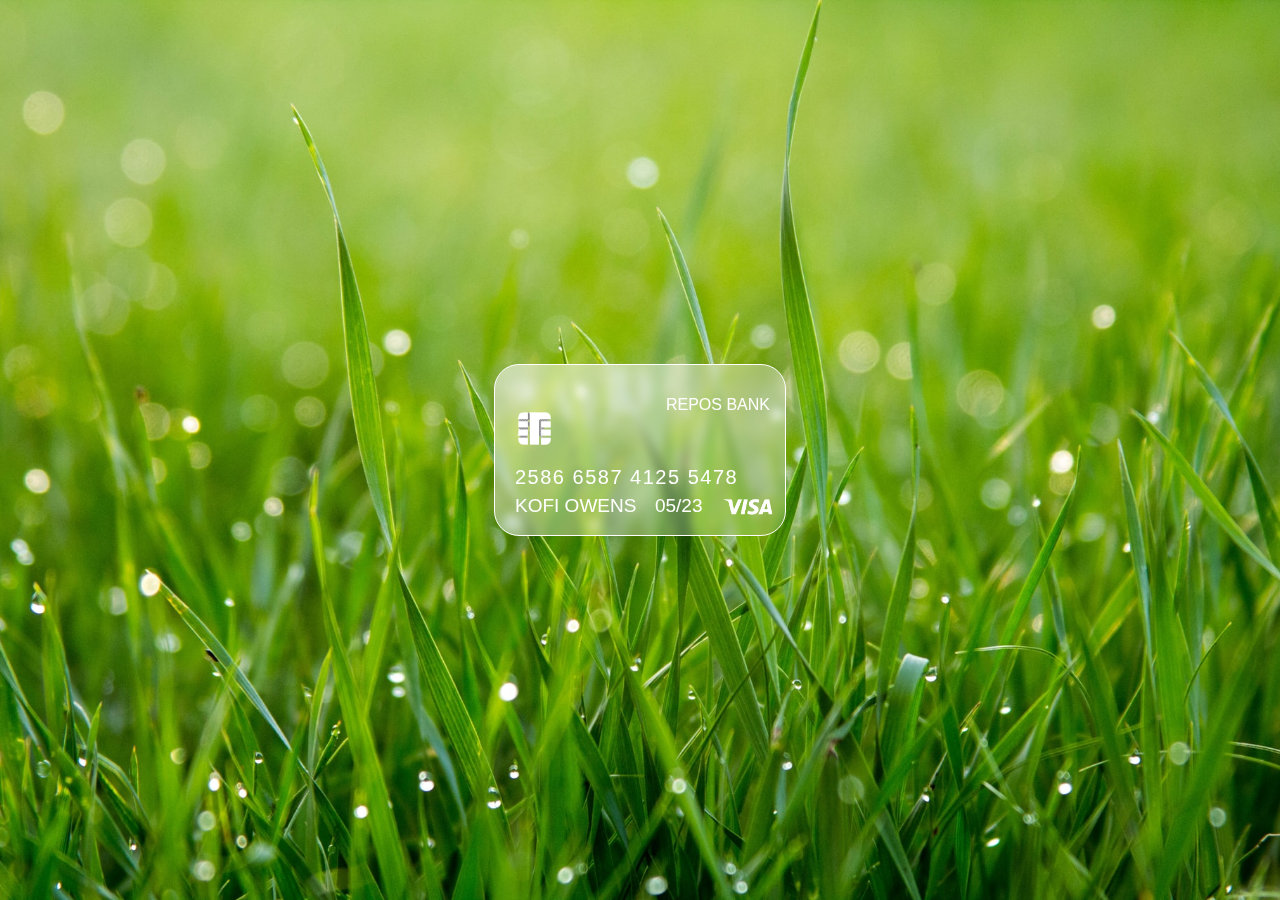
<file: 1.-Glass-Debit-Card/index.html>
<!DOCTYPE html>
<html lang="en">

<head>
    <meta charset="UTF-8">
    <meta http-equiv="X-UA-Compatible" content="IE=edge">
    <meta name="viewport" content="width=device-width, initial-scale=1.0">
    <title>Glassmorphism Card</title>
    <link rel="stylesheet" href="style.css">
</head>

<body>
    <section class="container">
        <div class="card">
            <p class="bank-name">REPOS BANK</p>
            <img src="chip.png" alt="sim" class="sim">
            <p class="number">2586 6587 4125 5478</p>
            <div class="owner-details">
                <p>KOFI OWENS</p>
                <p>05/23</p>
                <img src="visa.png" alt="visa" class="visa-logo">
            </div>
        </div>
    </section>
</body>

</html>
</file>
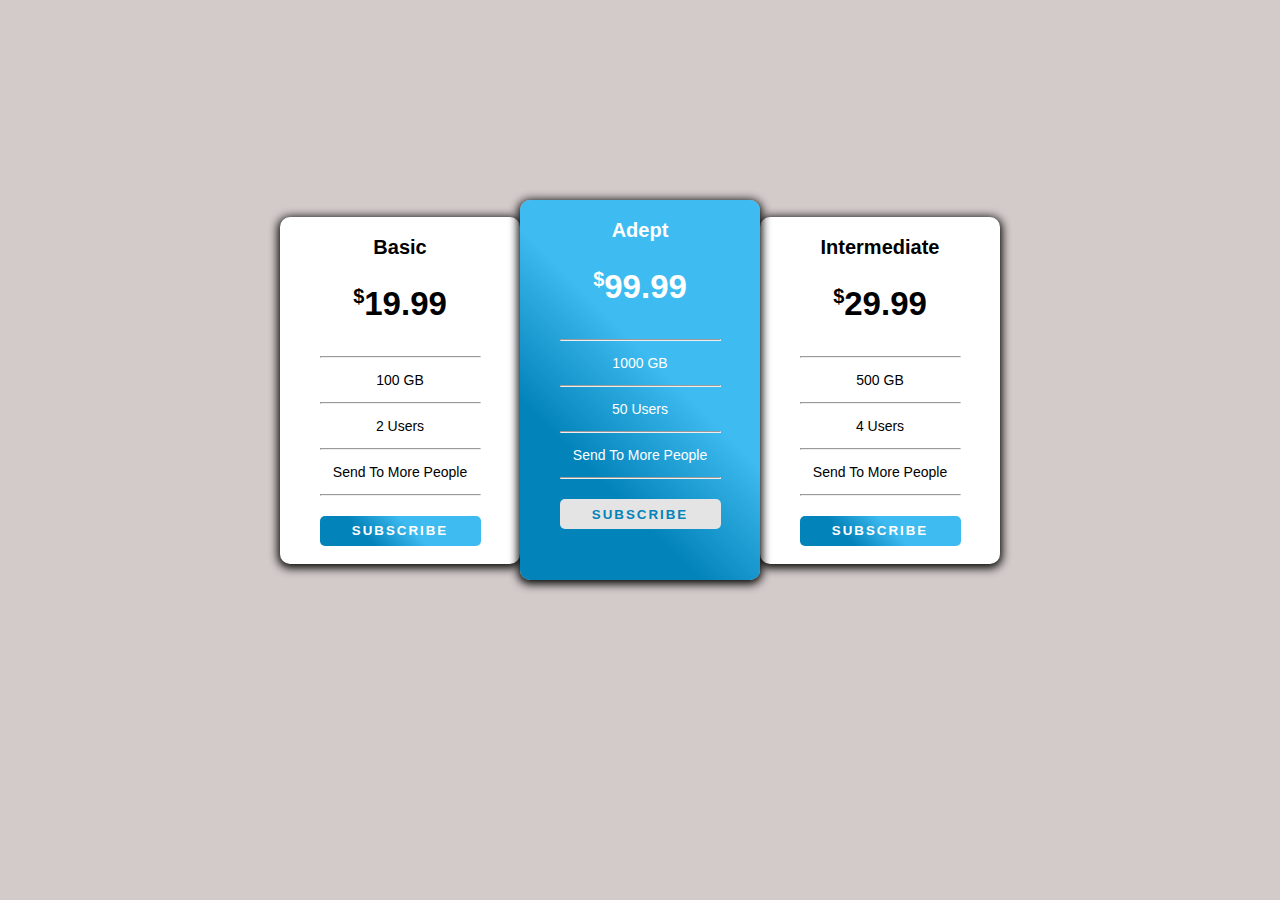
<file: 2. Price Card/index.html>
<!DOCTYPE html>
<html lang="en">
<head>
    <meta charset="UTF-8">
    <meta http-equiv="X-UA-Compatible" content="IE=edge">
    <meta name="viewport" content="width=device-width, initial-scale=1.0">
    <title>Price Card</title>
    <link rel="stylesheet" href="style.css">
</head>
<body>
    <section class="container">
        <div class="card">
            <div class="details">
                <p class="package">Basic</p>
                <p class="price"><sup class="dollar">$</sup>19.99</p>
                <hr>
                <p>100 GB</p>
                <hr>
                <p>2 Users</p>
                <hr>
                <p>Send To More People</p>
                <hr>
                <button class="card-btn btn-one">Subscribe</button>
            </div>
        </div>
        <div class="card middle">
            <div class="details">
                <p class="package">Adept</p>
                <p class="price"><sup class="dollar">$</sup>99.99</p>
                <hr>
                <p>1000 GB</p>
                <hr>
                <p>50 Users</p>
                <hr>
                <p>Send To More People</p>
                <hr>
                <button class="card-btn btn-two">Subscribe</button>
            </div>
        </div>
        <div class="card">
            <div class="details">
                <p class="package">Intermediate</p>
                <p class="price"><sup class="dollar">$</sup>29.99</p>
                <hr>
                <p>500 GB</p>
                <hr>
                <p>4 Users</p>
                <hr>
                <p>Send To More People</p>
                <hr>
                <button class="card-btn btn-one">Subscribe</button>
            </div>
        </div>
    </section>
</body>
</html>
</file>
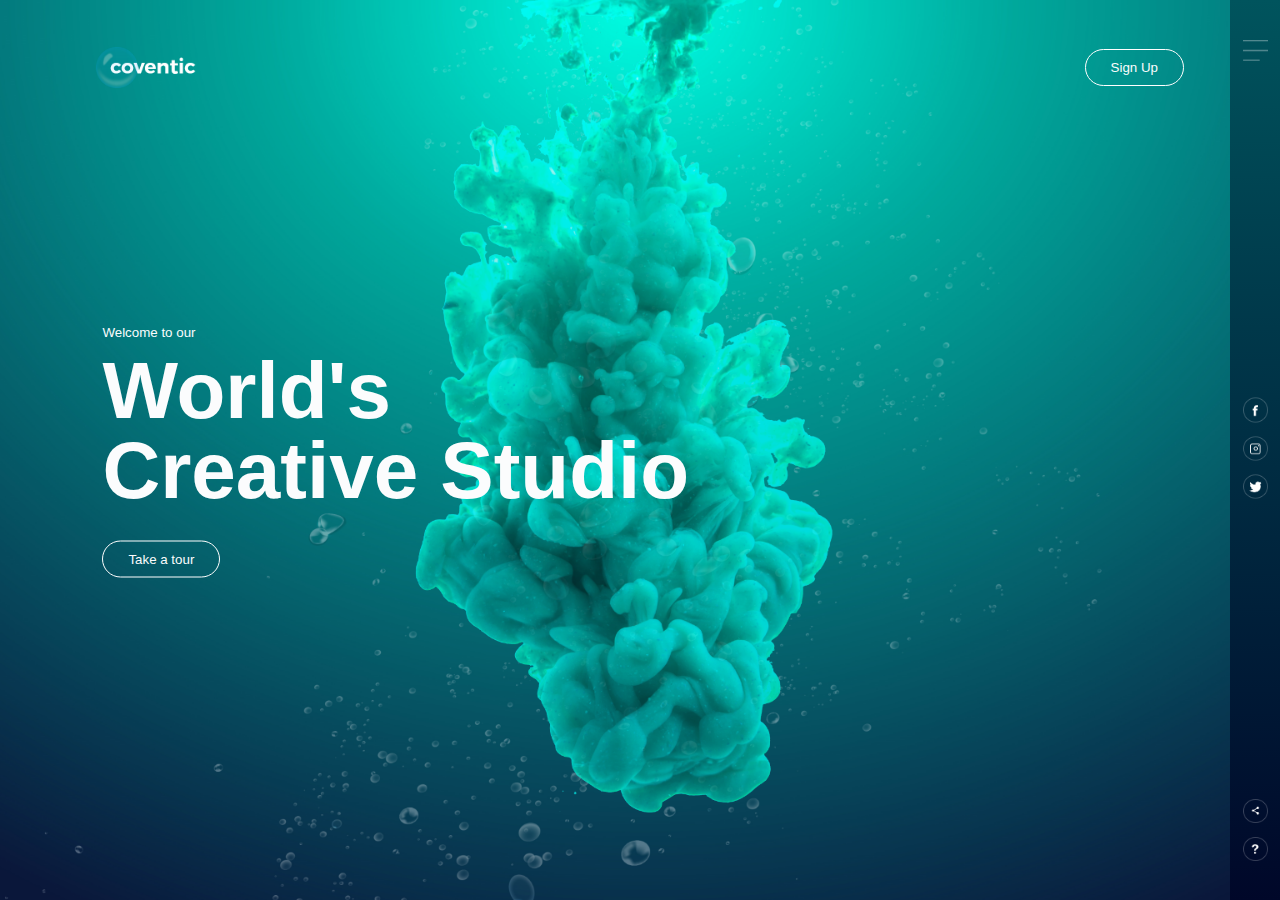
<file: 3. Simple Landing Page/index.html>
<!-- https://youtu.be/CZTCciHE72I -->
<!DOCTYPE html>
<html lang="en">

<head>
    <meta charset="UTF-8">
    <meta http-equiv="X-UA-Compatible" content="IE=edge">
    <meta name="viewport" content="width=device-width, initial-scale=1.0">
    <title>Task</title>
    <link rel="stylesheet" href="index.css" />
</head>

<body>
    <!-- <a Content-Discri>Google </a> -->
    <div class="hero">
        <div class="navbar">
            <img src="images/logo.png" class="logo" />
            <button type="button">Sign Up</button>
        </div>
        <div class="content">
            <small>Welcome to our</small>
            <h1>World's<br/>Creative Studio</h1>
            <button type="button">Take a tour</button>
        </div>
        <div class="side-bar">
            <img src="images/menu.png" class="menu">
            <div class="social-links">
                <img src="images/fb.png">
                <img src="images/ig.png">
                <img src="images/tw.png">
            </div>
            <div class="useful-links">
                <img src="images/share.png">
                <img src="images/info.png">
            </div>
        </div>
    </div>
</body>

</html>
</file>
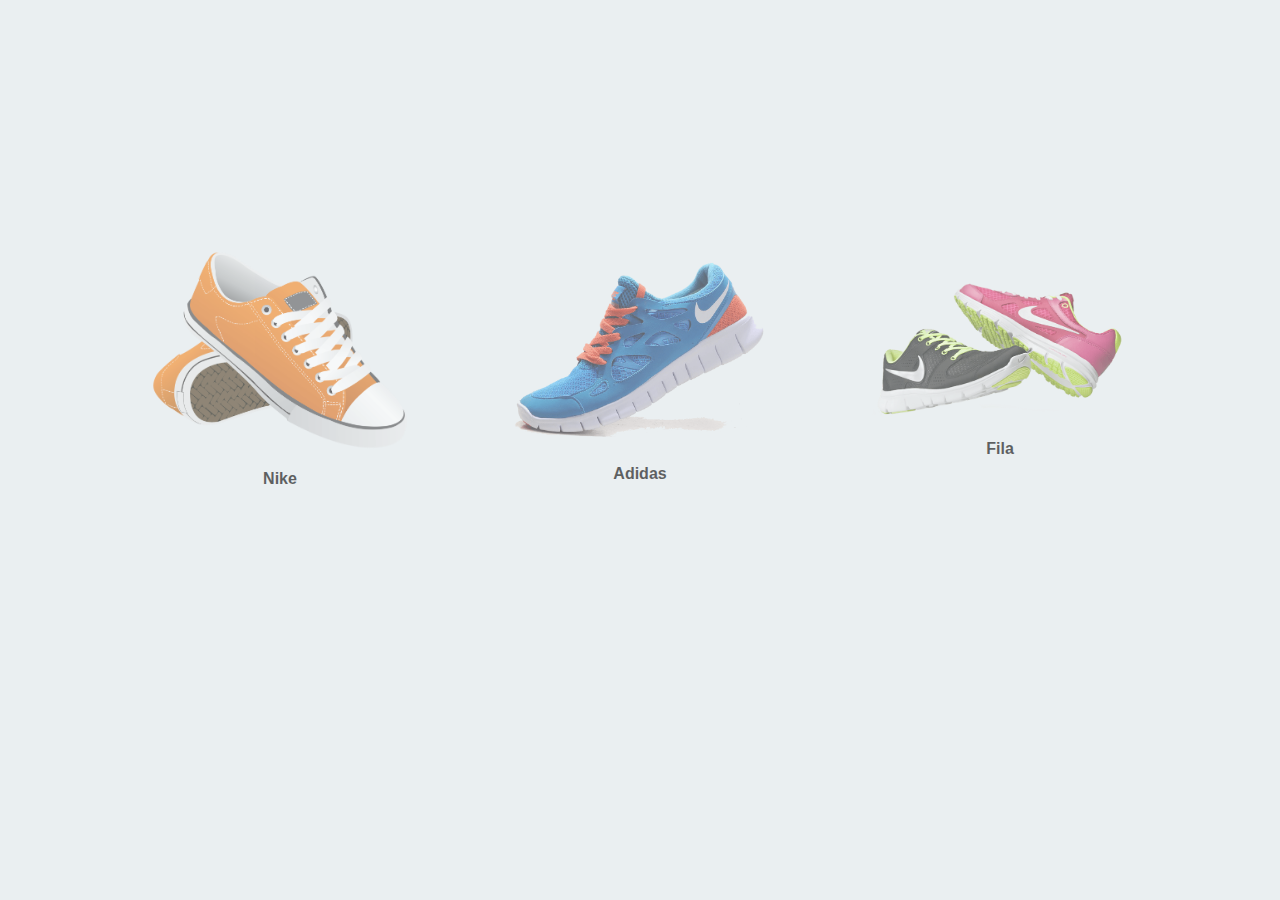
<file: 5. Product Item/index.html>
<!DOCTYPE html>
<html lang="en">

<head>
    <meta charset="UTF-8">
    <meta http-equiv="X-UA-Compatible" content="IE=edge">
    <meta name="viewport" content="width=device-width, initial-scale=1.0">
    <title>Shopping Item</title>
    <link rel="stylesheet" href="style.css">
    <link rel="stylesheet" href="https://cdnjs.cloudflare.com/ajax/libs/font-awesome/6.1.2/css/all.min.css" integrity="sha512-1sCRPdkRXhBV2PBLUdRb4tMg1w2YPf37qatUFeS7zlBy7jJI8Lf4VHwWfZZfpXtYSLy85pkm9GaYVYMfw5BC1A==" crossorigin="anonymous" referrerpolicy="no-referrer" />

</head>

<body>
    <section class="container">
        <div class="product-container">
            <div class="primary-view">
                <img src="1.png" alt="Nike Sheo" class="product-img">
                <p class="product-name">Nike</p>
            </div>
            <div class="product-info">
                <div class="secondary-view">
                    <p>Lorem, ipsum dolor sit amet consectetur adipisicing elit. Cumque accusamus ad repellat harum
                        natus.</p>
                    <button>Add Cart<i class="fa-solid fa-cart-shopping"></i></button>
                </div>
            </div>
        </div>
        <div class="product-container">
            <div class="primary-view">
                <img src="2.png" alt="Adidas Sheo" class="product-img">
                <p class="product-name">Adidas</p>
            </div>
            <div class="product-info">
                <div class="secondary-view">
                    <p>Lorem, ipsum dolor sit amet consectetur adipisicing elit. Cumque accusamus ad repellat harum
                        natus.</p>
                    <button>Add Cart<i class="fa-solid fa-cart-shopping"></i></button>
                </div>
            </div>
        </div>
        <div class="product-container">
            <div class="primary-view">
                <img src="3.png" alt="Fila Sheo" class="product-img">
                <p class="product-name">Fila</p>
            </div>
            <div class="product-info">
                <div class="secondary-view">
                    <p>Lorem, ipsum dolor sit amet consectetur adipisicing elit. Cumque accusamus ad repellat harum
                        natus.</p>
                    <button>Add Cart<i class="fa-solid fa-cart-shopping"></i></button>
                </div>
            </div>
        </div>
    </section>
</body>

</html>
</file>
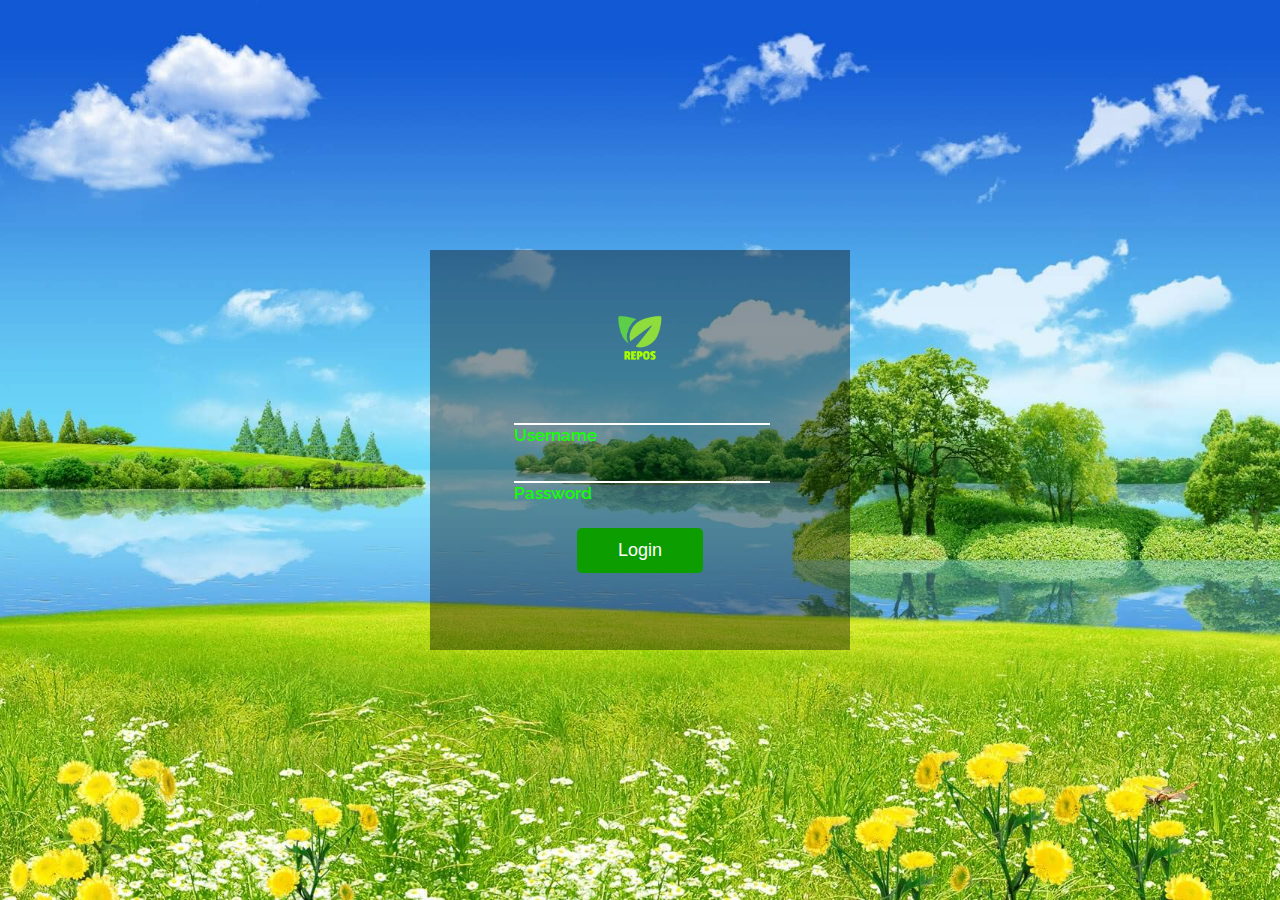
<file: 6. Simple Login/index.html>
<!DOCTYPE html>
<html lang="en">
<head>
    <meta charset="UTF-8">
    <meta http-equiv="X-UA-Compatible" content="IE=edge">
    <meta name="viewport" content="width=device-width, initial-scale=1.0">
    <title>Simple Login</title>
    <link rel="stylesheet" href="style.css">
</head>
<body>
    <section class="container">
        <form action="">
            <div class="form-container">
                <img src="logo.png" alt="website logo">
            <div>
                <input type="text" id="user" name="user">
                <label for="user">Username</label>
            </div>
            <div>
                <input type="password" id="pass" name="pass">
                <label for="password">Password</label>
            </div>
            <button>Login</button>
            </div>
        </form>
    </section>
</body>
</html>
</file>
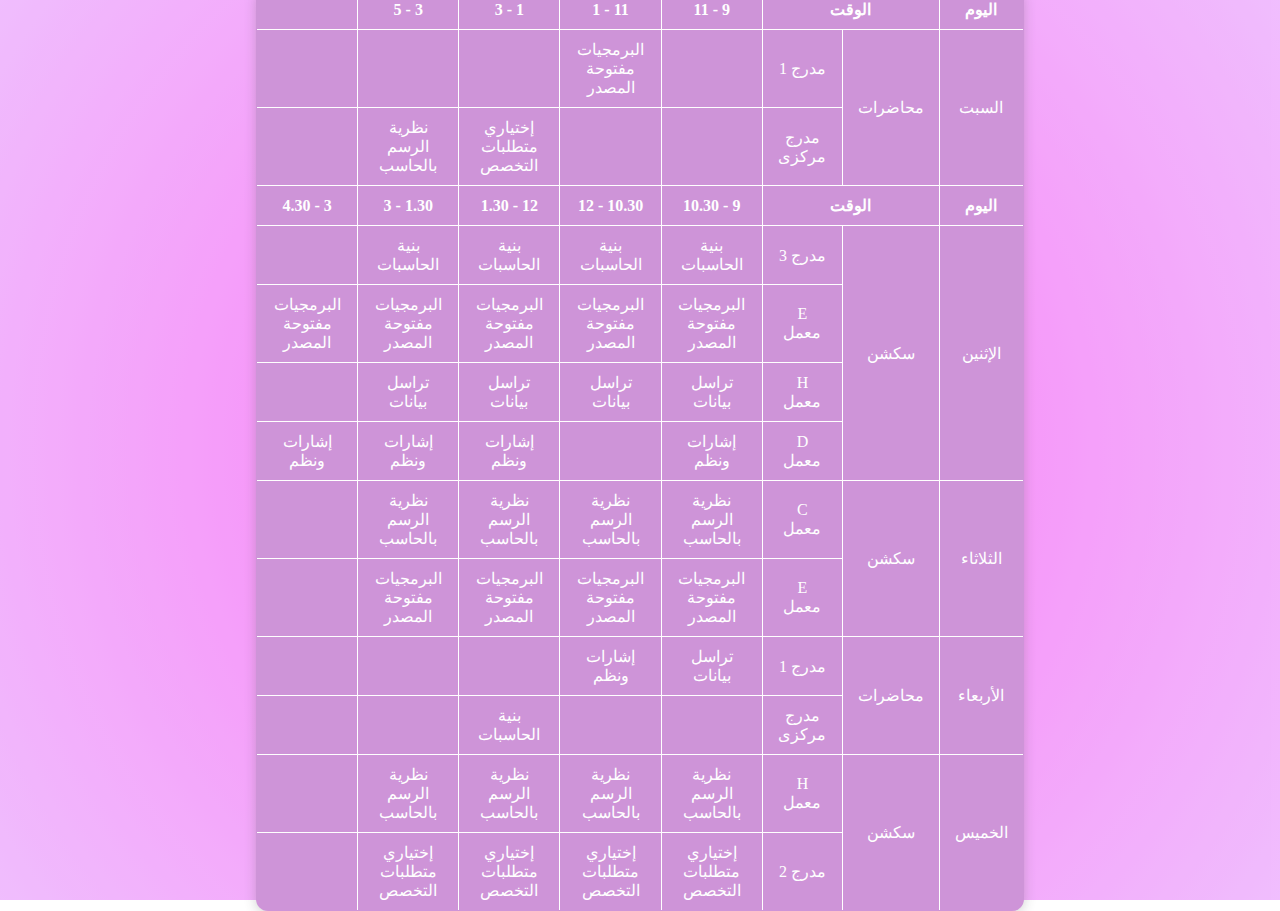
<file: 7. Gadwal/IT even/index.html>
<!DOCTYPE html>
<Dtml lang="en">

    <head>
        <meta charset="UTF-8">
        <meta http-equiv="X-UA-Compatible" content="IE=edge">
        <meta name="viewport" content="width=device-width, initial-scale=1.0">
        <title> جدول فرقة تالتة IT زوجى </title>
        <link rel="stylesheet" href="style.css">
    </head>

    <body>
        <div class="filter">
            <table>
                <tr>
                    <th></th>
                    <th>5 - 3</th>
                    <th>3 - 1</th>
                    <th>1 - 11</th>
                    <th>11 - 9</th>
                    <th colspan="2">الوقت</th>
                    <th>اليوم</th>
                </tr>
                <tr>
                    <th></th>
                    <th></th>
                    <th></th>
                    <td>البرمجيات مفتوحة المصدر</td>
                    <td></td>
                    <td>مدرج 1</td>
                    <td rowspan="2">محاضرات</td>
                    <td rowspan="2">السبت</td>
                </tr>
                <tr>
                    <td></td>
                    <td>نظرية الرسم بالحاسب</td>
                    <td>إختياري متطلبات التخصص</td>
                    <td></td>
                    <td></td>
                    <td>مدرج مركزى</td>
                </tr>
                <tr>
                    <th>4.30 - 3</th>
                    <th>3 - 1.30</th>
                    <th>1.30 - 12</th>
                    <th>12 - 10.30</th>
                    <th>10.30 - 9</th>
                    <th colspan="2">الوقت</th>
                    <th>اليوم</th>
                </tr>
                <tr>
                    <td></td>
                    <td>بنية الحاسبات</td>
                    <td>بنية الحاسبات</td>
                    <td>بنية الحاسبات</td>
                    <td>بنية الحاسبات</td>
                    <td>مدرج 3</td>
                    <td rowspan="4">سكشن</td>
                    <td rowspan="4">الإثنين</td>
                </tr>
                <tr>
                    <td>البرمجيات مفتوحة المصدر</td>
                    <td>البرمجيات مفتوحة المصدر</td>
                    <td>البرمجيات مفتوحة المصدر</td>
                    <td>البرمجيات مفتوحة المصدر</td>
                    <td>البرمجيات مفتوحة المصدر</td>
                    <td> E معمل</td>
                </tr>
                <tr>
                    <td></td>
                    <td>تراسل بيانات</td>
                    <td>تراسل بيانات</td>
                    <td>تراسل بيانات</td>
                    <td>تراسل بيانات</td>
                    <td> H معمل</td>
                </tr>
                <tr>
                    <td>إشارات ونظم</td>
                    <td>إشارات ونظم</td>
                    <td>إشارات ونظم</td>
                    <td></td>
                    <td>إشارات ونظم</td>
                    <td> D معمل</td>
                </tr>
                <tr>
                    <td></td>
                    <td>نظرية الرسم بالحاسب</td>
                    <td>نظرية الرسم بالحاسب</td>
                    <td>نظرية الرسم بالحاسب</td>
                    <td>نظرية الرسم بالحاسب</td>
                    <td> C معمل</td>
                    <td rowspan="2">سكشن</td>
                    <td rowspan="2">الثلاثاء</td>
                </tr>
                <tr>
                    <td></td>
                    <td>البرمجيات مفتوحة المصدر</td>
                    <td>البرمجيات مفتوحة المصدر</td>
                    <td>البرمجيات مفتوحة المصدر</td>
                    <td>البرمجيات مفتوحة المصدر</td>
                    <td> E معمل</td>
                </tr>
                <tr>
                    <td></td>
                    <td></td>
                    <td></td>
                    <td>إشارات ونظم</td>
                    <td>تراسل بيانات</td>
                    <td>مدرج 1</td>
                    <td rowspan="2">محاضرات</td>
                    <td rowspan="2">الأربعاء</td>
                </tr>
                <tr>
                    <td></td>
                    <td></td>
                    <td>بنية الحاسبات</td> 
                    <td></td>
                    <td></td>
                    <td>مدرج مركزى</td>
                </tr>
                <tr>
                    <td></td>
                    <td>نظرية الرسم بالحاسب</td>
                    <td>نظرية الرسم بالحاسب</td>
                    <td>نظرية الرسم بالحاسب</td>
                    <td>نظرية الرسم بالحاسب</td>
                    <td> H معمل</td>
                    <td rowspan="2">سكشن</td>
                    <td rowspan="2">الخميس</td>
                </tr>
                <tr>
                    <td></td>
                    <td>إختياري متطلبات التخصص</td>
                    <td>إختياري متطلبات التخصص</td>
                    <td>إختياري متطلبات التخصص</td>
                    <td>إختياري متطلبات التخصص</td>
                    <td>مدرج 2</td>
                </tr>
            </table>
        </div>
    </body>
</Dtml>
</file>
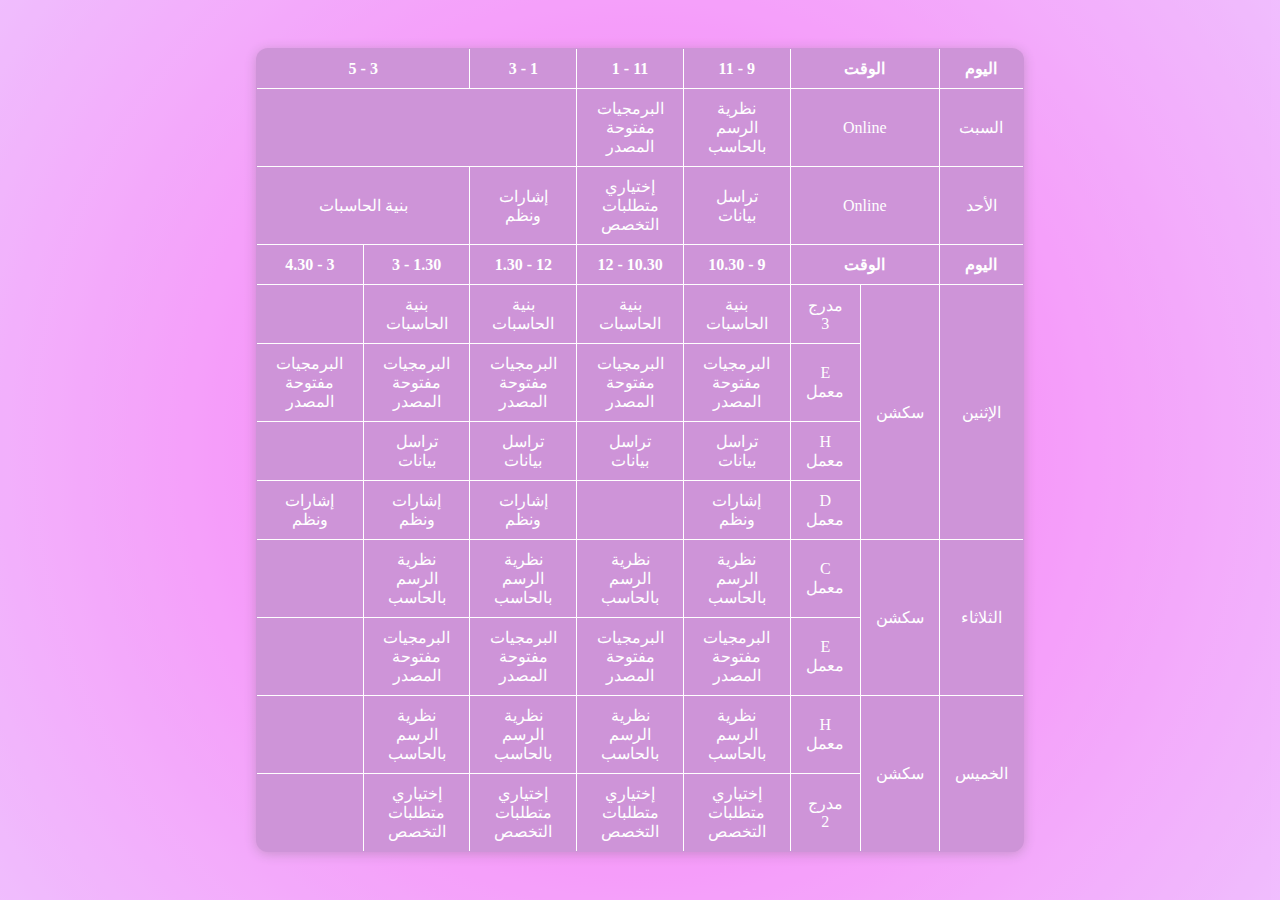
<file: 7. Gadwal/IT odd/index.html>
<!DOCTYPE html>
<Dtml lang="en">

    <head>
        <meta charset="UTF-8">
        <meta http-equiv="X-UA-Compatible" content="IE=edge">
        <meta name="viewport" content="width=device-width, initial-scale=1.0">
        <title> جدول فرقة تالتة IT فردي </title>
        <link rel="stylesheet" href="style.css">
    </head>

    <body>
        <div class="filter">
            <table>
                <tr>
                    <th colspan="2">5 - 3</th>
                    <th>3 - 1</th>
                    <th>1 - 11</th>
                    <th>11 - 9</th>
                    <th colspan="2">الوقت</th>
                    <th>اليوم</th>
                </tr>
                <tr>
                    <td colspan="3"></td>
                    <td>البرمجيات مفتوحة المصدر</td>
                    <td>نظرية الرسم بالحاسب</td>
                    <td colspan="2">Online</td>
                    <td>السبت</td>
                </tr>
                <tr>
                    <td colspan="2">بنية الحاسبات</td>
                    <td>إشارات ونظم</td>
                    <td>إختياري متطلبات التخصص</td>
                    <td>تراسل بيانات</td>
                    <td colspan="2">Online</td>
                    <td>الأحد</td>
                </tr>
                <tr>
                    <th>4.30 - 3</th>
                    <th>3 - 1.30</th>
                    <th>1.30 - 12</th>
                    <th>12 - 10.30</th>
                    <th>10.30 - 9</th>
                    <th colspan="2">الوقت</th>
                    <th>اليوم</th>
                </tr>
                <tr>
                    <td></td>
                    <td>بنية الحاسبات</td>
                    <td>بنية الحاسبات</td>
                    <td>بنية الحاسبات</td>
                    <td>بنية الحاسبات</td>
                    <td>مدرج 3</td>
                    <td rowspan="4">سكشن</td>
                    <td rowspan="4">الإثنين</td>
                </tr>
                <tr>
                    <td>البرمجيات مفتوحة المصدر</td>
                    <td>البرمجيات مفتوحة المصدر</td>
                    <td>البرمجيات مفتوحة المصدر</td>
                    <td>البرمجيات مفتوحة المصدر</td>
                    <td>البرمجيات مفتوحة المصدر</td>
                    <td> E معمل</td>
                </tr>
                <tr>
                    <td></td>
                    <td>تراسل بيانات</td>
                    <td>تراسل بيانات</td>
                    <td>تراسل بيانات</td>
                    <td>تراسل بيانات</td>
                    <td> H معمل</td>
                </tr>
                <tr>
                    <td>إشارات ونظم</td>
                    <td>إشارات ونظم</td>
                    <td>إشارات ونظم</td>
                    <td></td>
                    <td>إشارات ونظم</td>
                    <td> D معمل</td>
                </tr>
                <tr>
                    <td></td>
                    <td>نظرية الرسم بالحاسب</td>
                    <td>نظرية الرسم بالحاسب</td>
                    <td>نظرية الرسم بالحاسب</td>
                    <td>نظرية الرسم بالحاسب</td>
                    <td> C معمل</td>
                    <td rowspan="2">سكشن</td>
                    <td rowspan="2">الثلاثاء</td>
                </tr>
                <tr>
                    <td></td>
                    <td>البرمجيات مفتوحة المصدر</td>
                    <td>البرمجيات مفتوحة المصدر</td>
                    <td>البرمجيات مفتوحة المصدر</td>
                    <td>البرمجيات مفتوحة المصدر</td>
                    <td> E معمل</td>
                </tr>
                <tr>
                    <td></td>
                    <td>نظرية الرسم بالحاسب</td>
                    <td>نظرية الرسم بالحاسب</td>
                    <td>نظرية الرسم بالحاسب</td>
                    <td>نظرية الرسم بالحاسب</td>
                    <td> H معمل</td>
                    <td rowspan="2">سكشن</td>
                    <td rowspan="2">الخميس</td>
                </tr>
                <tr>
                    <td></td>
                    <td>إختياري متطلبات التخصص</td>
                    <td>إختياري متطلبات التخصص</td>
                    <td>إختياري متطلبات التخصص</td>
                    <td>إختياري متطلبات التخصص</td>
                    <td>مدرج 2</td>
                </tr>
            </table>
        </div>
    </body>
</Dtml>
</file>
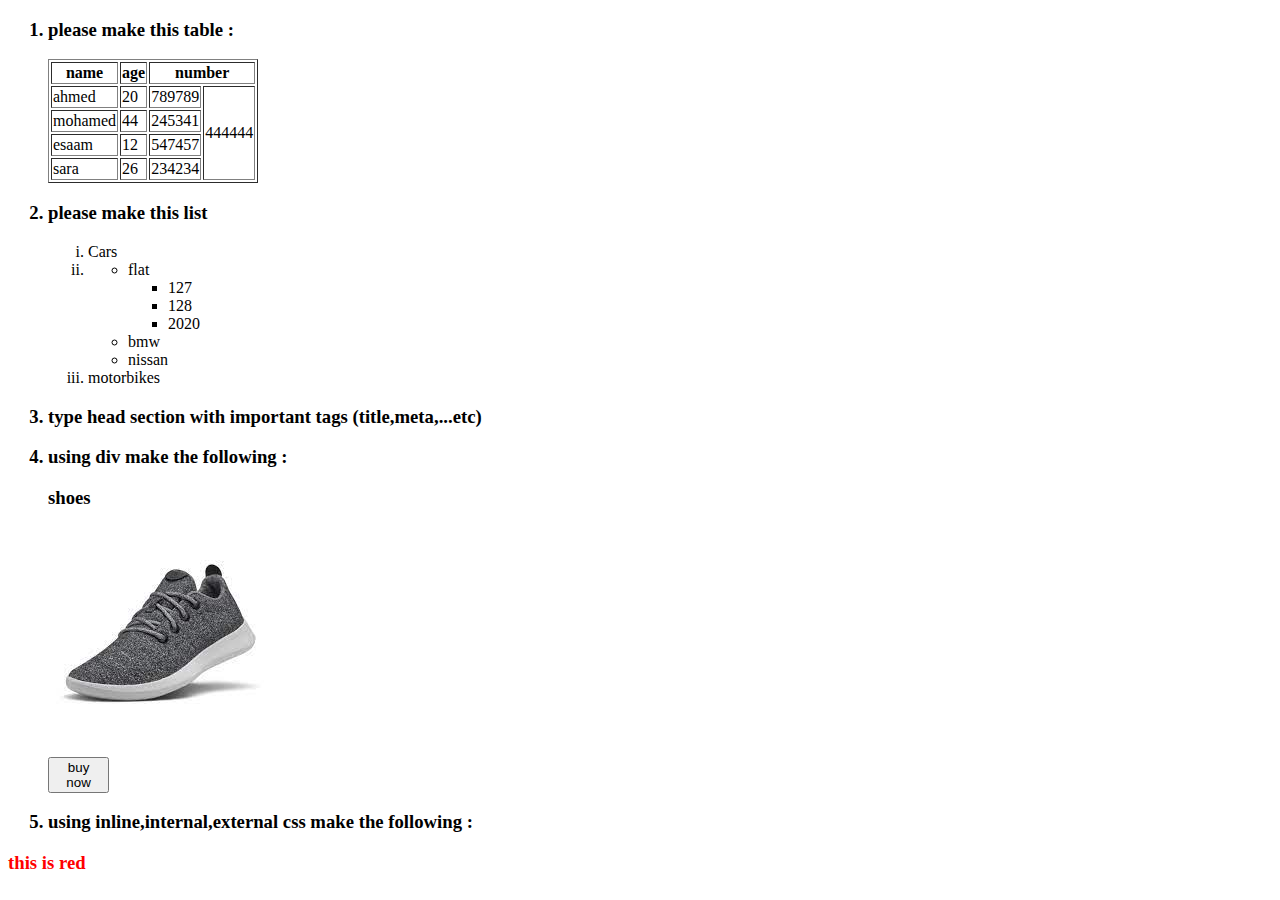
<file: 0. Tasks/Task1.html>
<!DOCTYPE html>
<html>

<head>
    <title>Task1</title>

</head>

<body>

    <ol>
        <h3>
            <li>please make this table :</li>
        </h3>
        <table border="1">
            <thead>
                <tr>
                    <th>name</th>
                    <th>age</th>
                    <th colspan="2">number</th>
                </tr>
            </thead>
            <tbody>
                <tr>
                    <td>ahmed</td>
                    <td>20</td>
                    <td>789789</td>
                    <td rowspan="4">444444</td>
                </tr>
                <tr>
                    <td>mohamed</td>
                    <td>44</td>
                    <td>245341</td>
                </tr>
                <tr>
                    <td>esaam</td>
                    <td>12</td>
                    <td>547457</td>
                </tr>
                <tr>
                    <td>sara</td>
                    <td>26</td>
                    <td>234234</td>
                </tr>
            </tbody>
        </table>
        <h3>
            <li>please make this list</li>
        </h3>
        <ol type="i">
            <li>Cars<li>
            <ul type="circle">
                <li>flat</li>
                <ul type="square">
                    <li> 127</li>
                    <li> 128</li>
                    <li> 2020</li>
                </ul>
                <li>bmw</li>
                <li>nissan</li>
            </ul>
            <li>motorbikes</li>
        </ol>
        <h3>
            <li>type head section with important tags (title,meta,...etc)</li>
        </h3>
        <h3>
            <li>using div make the following :</li>
        </h3>
        <div style="width: 5%; height:5% ;">
            <h3>shoes</h3>
            <img src="[data-uri]"
                alt="" style="width: auto;">
            <button>buy now</button>
        </div>
        <h3>
            <li>using inline,internal,external css make the following :</li>
        </h3>
    </ol>
    <h3><span style="color: red;">this is red</span></h3>
    
</body>

</html>
</file>
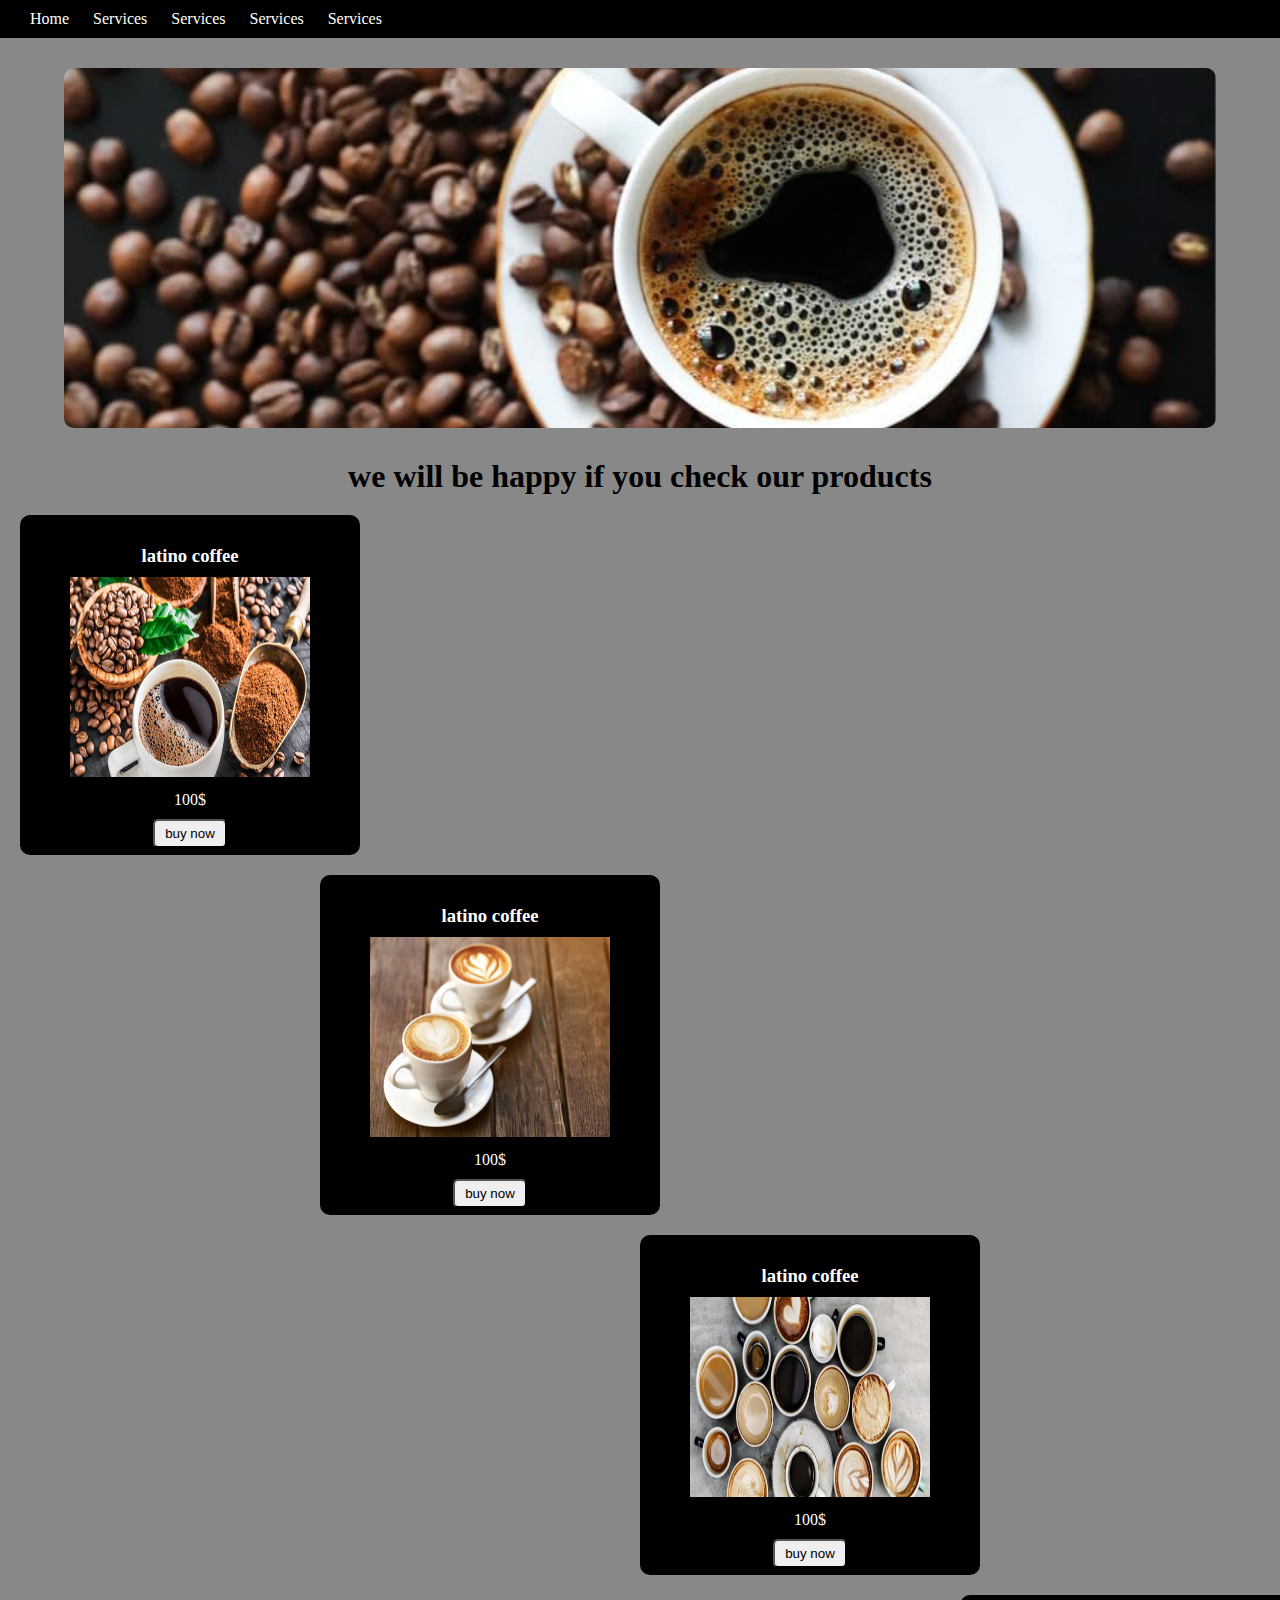
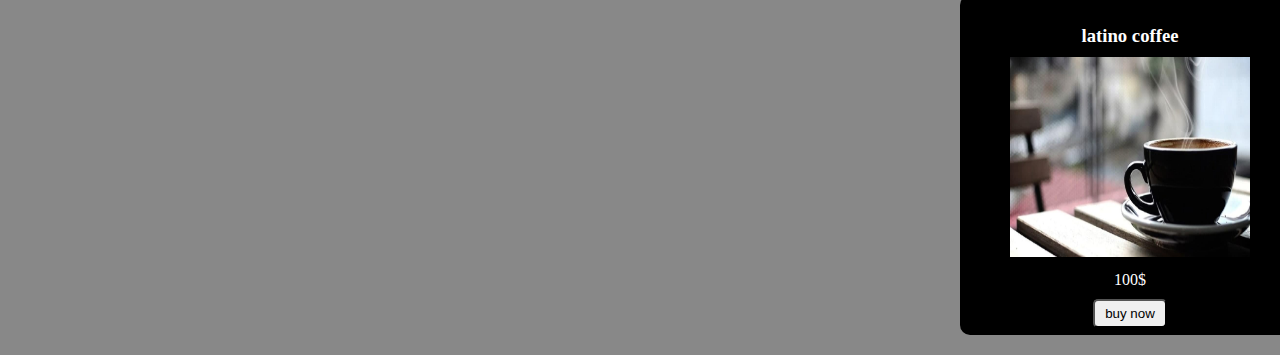
<file: 0. Tasks/Task3.html>
<!DOCTYPE html>
<html lang="en">

<head>
    <meta charset="UTF-8">
    <meta http-equiv="X-UA-Compatible" content="IE=edge">
    <meta name="viewport" content="width=device-width, initial-scale=1.0">
    <title>Task3</title>
    <link rel="stylesheet" href="Task3Style.css">
</head>

<body style="background-color: #888;">
    <section id='part1' style="height: 10%; background-color: black;padding: 10px;">
        <ul type="none">
            <li><a href="#" class="a">Home</a></li>
            <li><a href="#" class="a">Services</a></li>
            <li><a href="#" class="a">Services</a></li>
            <li><a href="#" class="a">Services</a></li>
            <li><a href="#" class="a">Services</a></li>
        </ul>
    </section>
    <section id="part2" style="margin: 30px auto;align-self: center;">
    </section>
    <h1 style="text-align: center;">we will be happy if you check our products</h1>
    <section id="part3">
        <div class="product">
            <h3>latino coffee</h3>
            <img src="./images/photo_2021-05-16_09-44-26.jpg" alt="">
            <p>100$</p>
            <button>buy now</button>
        </div>
        <div class="product" style="margin-left:25%  ;">
            <h3>latino coffee</h3>
            <img src="./images/photo_2021-05-16_09-44-30.jpg" alt="">
            <p>100$</p>
            <button>buy now</button>
        </div>
        <div class="product" style="margin-left:50%  ;">
            <h3>latino coffee</h3>
            <img src="./images/photo_2021-05-16_09-44-32.jpg" alt="">
            <p>100$</p>
            <button>buy now</button>
        </div>
        <div class="product" style="margin-left:75%  ;">
            <h3>latino coffee</h3>
            <img src="./images/photo_2021-05-16_09-44-34.jpg" alt="">
            <p>100$</p>
            <button>buy now</button>
        
        </div>
    </section>

</body>

</html>
</file>
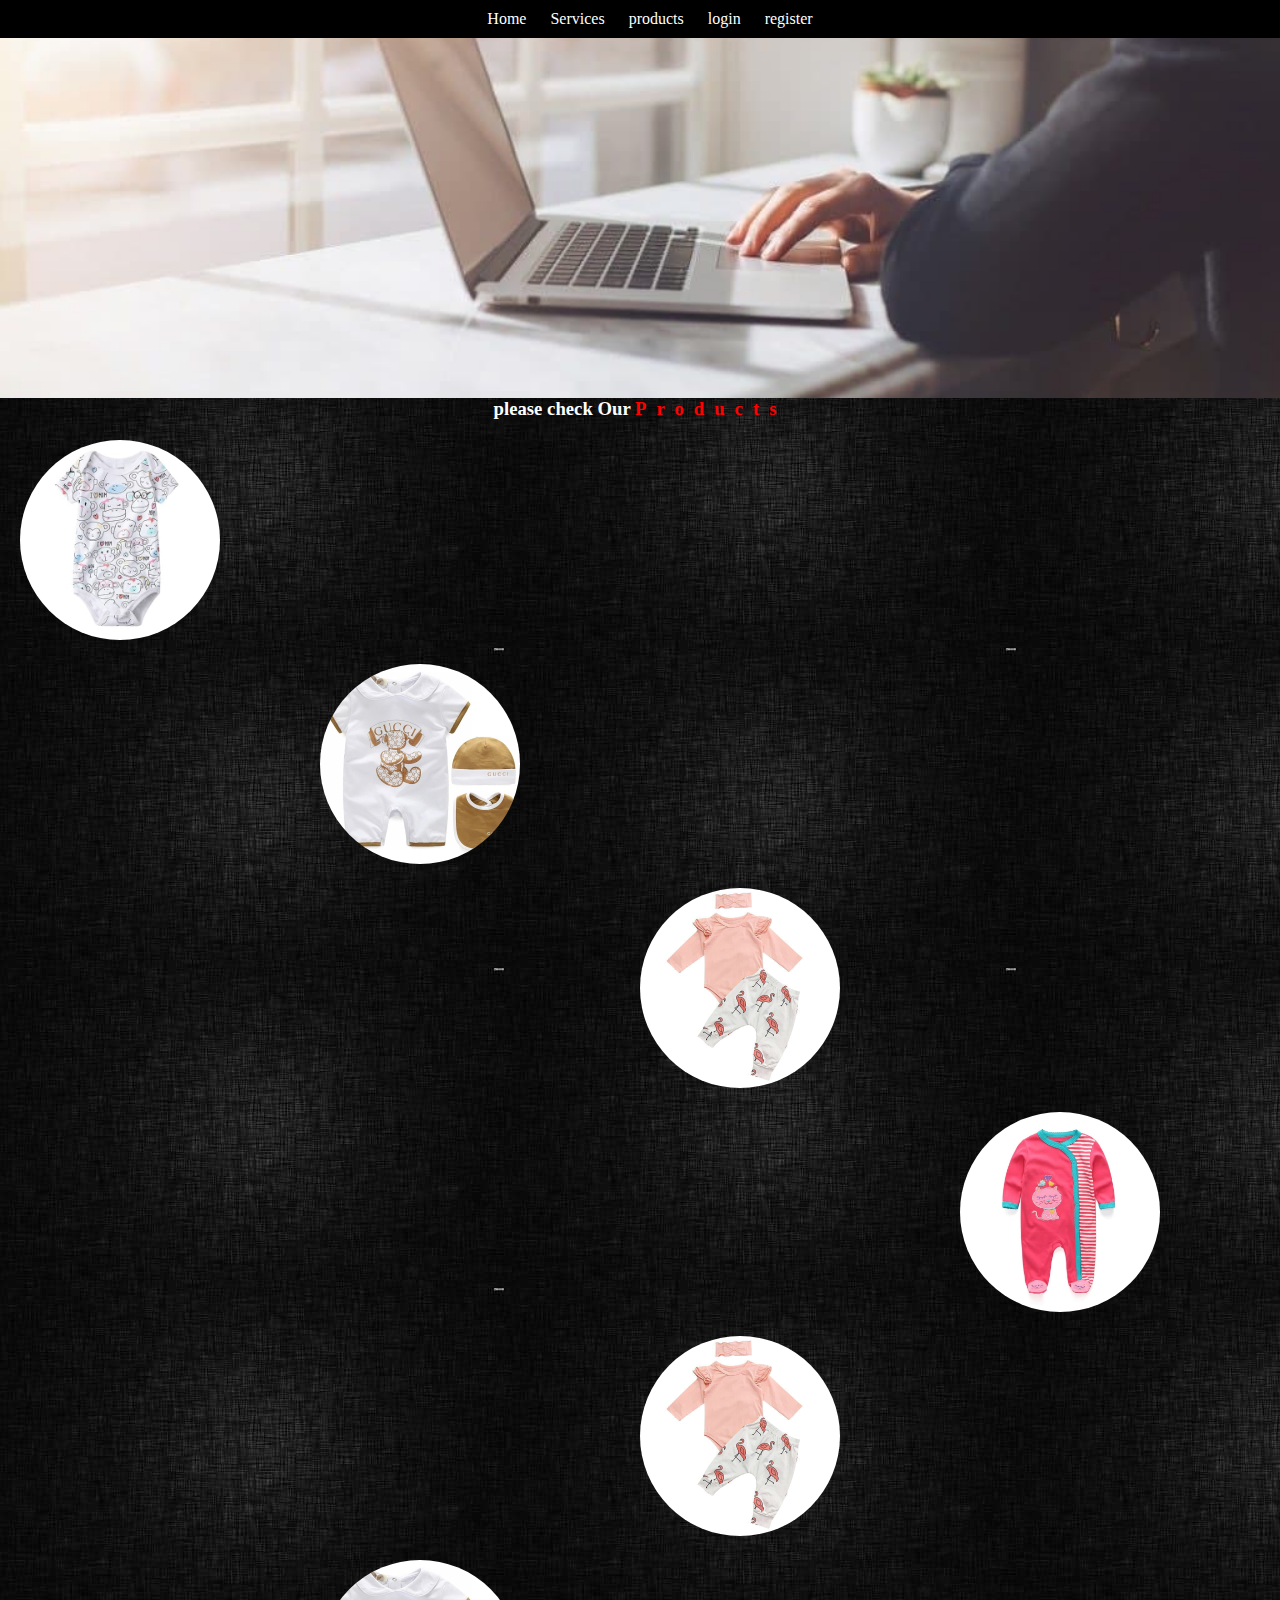
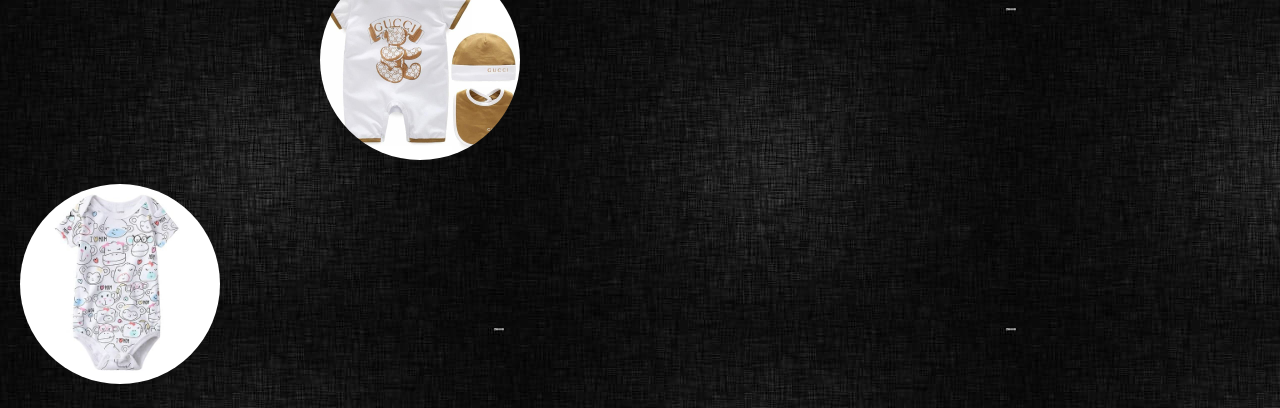
<file: 0. Tasks/Task4.html>
<!DOCTYPE html>
<html lang="en">

<head>
    <meta charset="UTF-8">
    <meta http-equiv="X-UA-Compatible" content="IE=edge">
    <meta name="viewport" content="width=device-width, initial-scale=1.0">
    <title>Task4</title>
    <link rel="stylesheet" href="Task4Style.css">
</head>

<body id="back">
    <section id='part1' style="height: 10%; background-color: black;padding: 10px; text-align: center;">
        <ul type="none">
            <li><a href="#" class="a">Home</a></li>
            <li><a href="#" class="a">Services</a></li>
            <li><a href="#" class="a">products</a></li>
            <li><a href="#" class="a">login</a></li>
            <li><a href="#" class="a">register</a></li>
        </ul>
    </section>
    <section id="part2" style="margin: auto;align-self: center;">
    </section>
    <h3 style="text-align: center;">please check Our <span style="color: red;letter-spacing: 10px;">Products</span></h3>
    <section id="part3">
        <div class="product">
            <img src="./images/photo_2021-05-16_11-52-56.jpg" alt="">

        </div>
        <div class="product" style="margin-left: 25%;">
            <img src="./images/photo_2021-05-16_11-52-59.jpg" alt="">

        </div>
        <div class="product" style="margin-left: 50%;" >
            <img src="./images/photo_2021-05-16_11-53-00.jpg" alt="">

        </div>
        <div class="product" style="margin-left: 75%;">
            <img src="./images/photo_2021-05-16_11-53-01.jpg" alt="">

        </div>
        <div class="product" style="margin-left: 50%;">
            <img src="./images/photo_2021-05-16_11-53-00.jpg" alt="">

        </div>
        <div class="product" style="margin-left: 25%;">
            <img src="./images/photo_2021-05-16_11-52-59.jpg" alt="">

        </div>
        <div class="product">
            <img src="./images/photo_2021-05-16_11-52-56.jpg" alt="">

        </div>
</body>

</html>
</file>
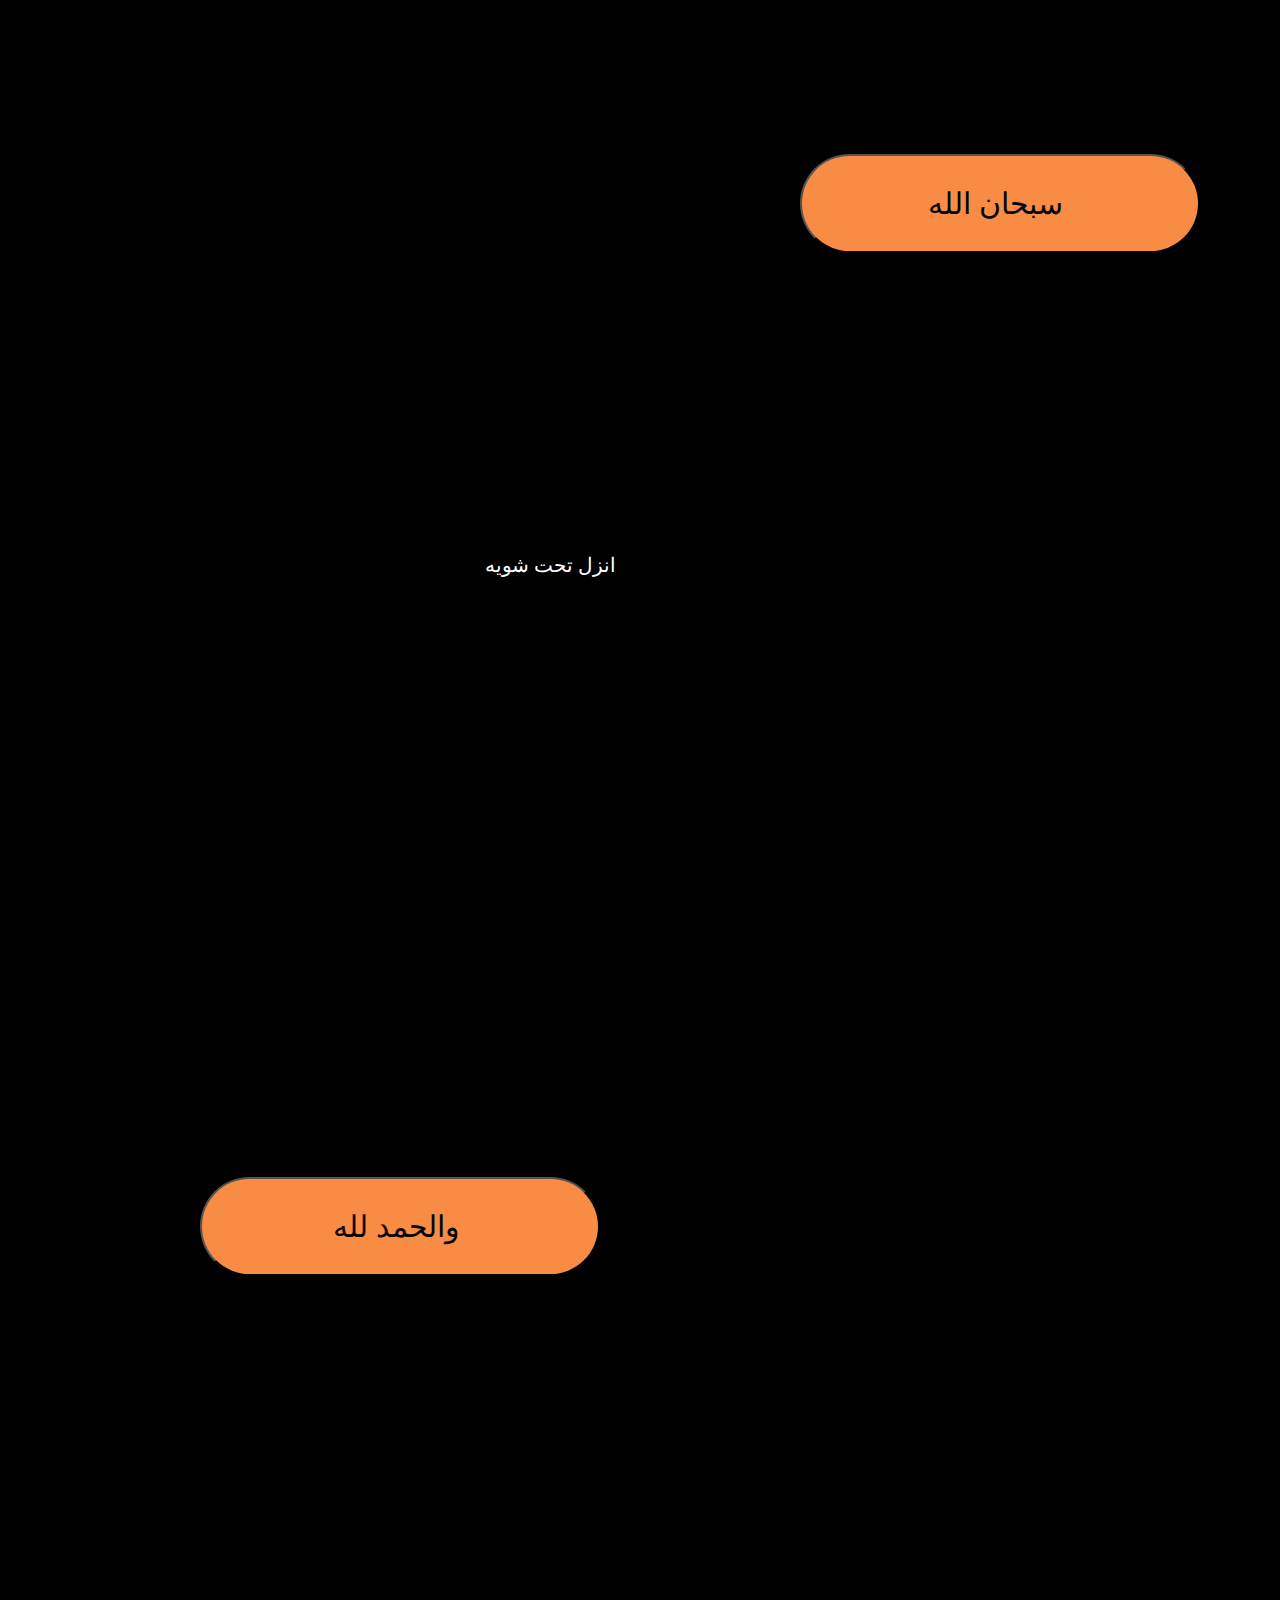
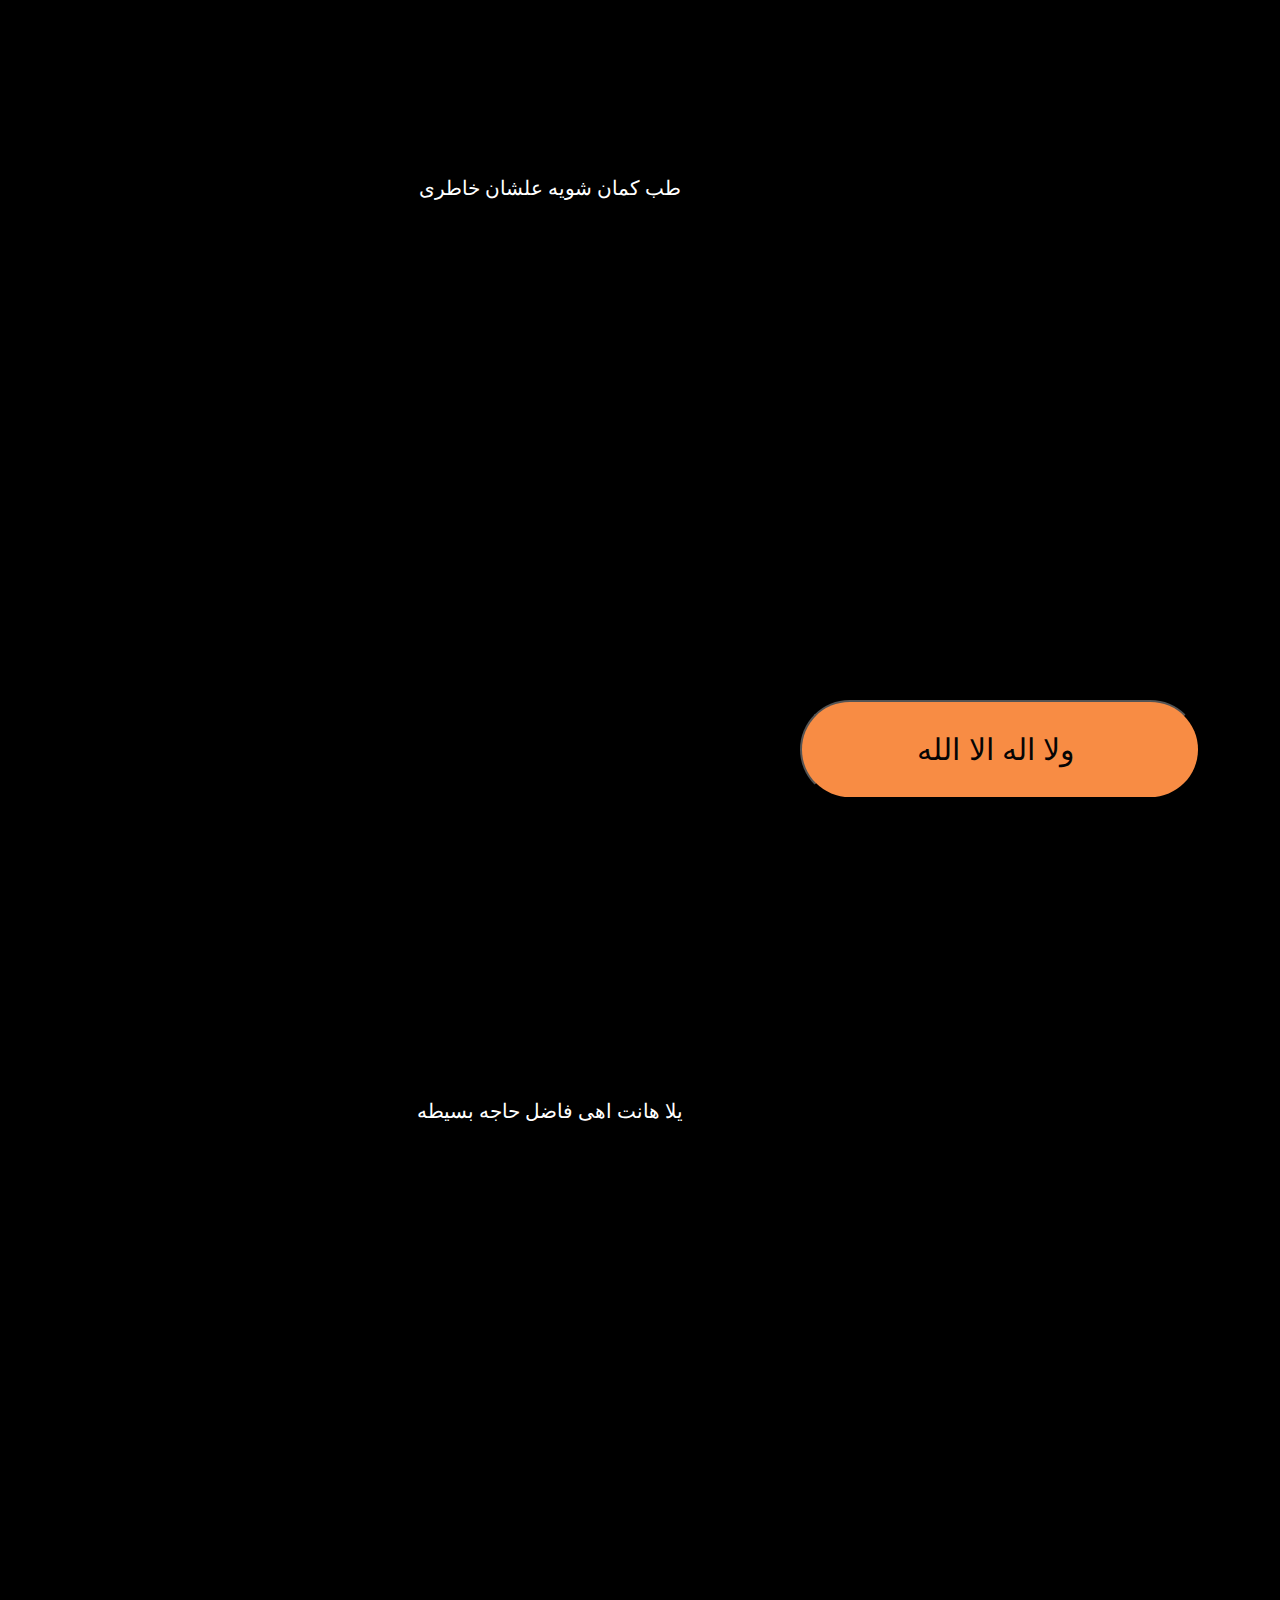
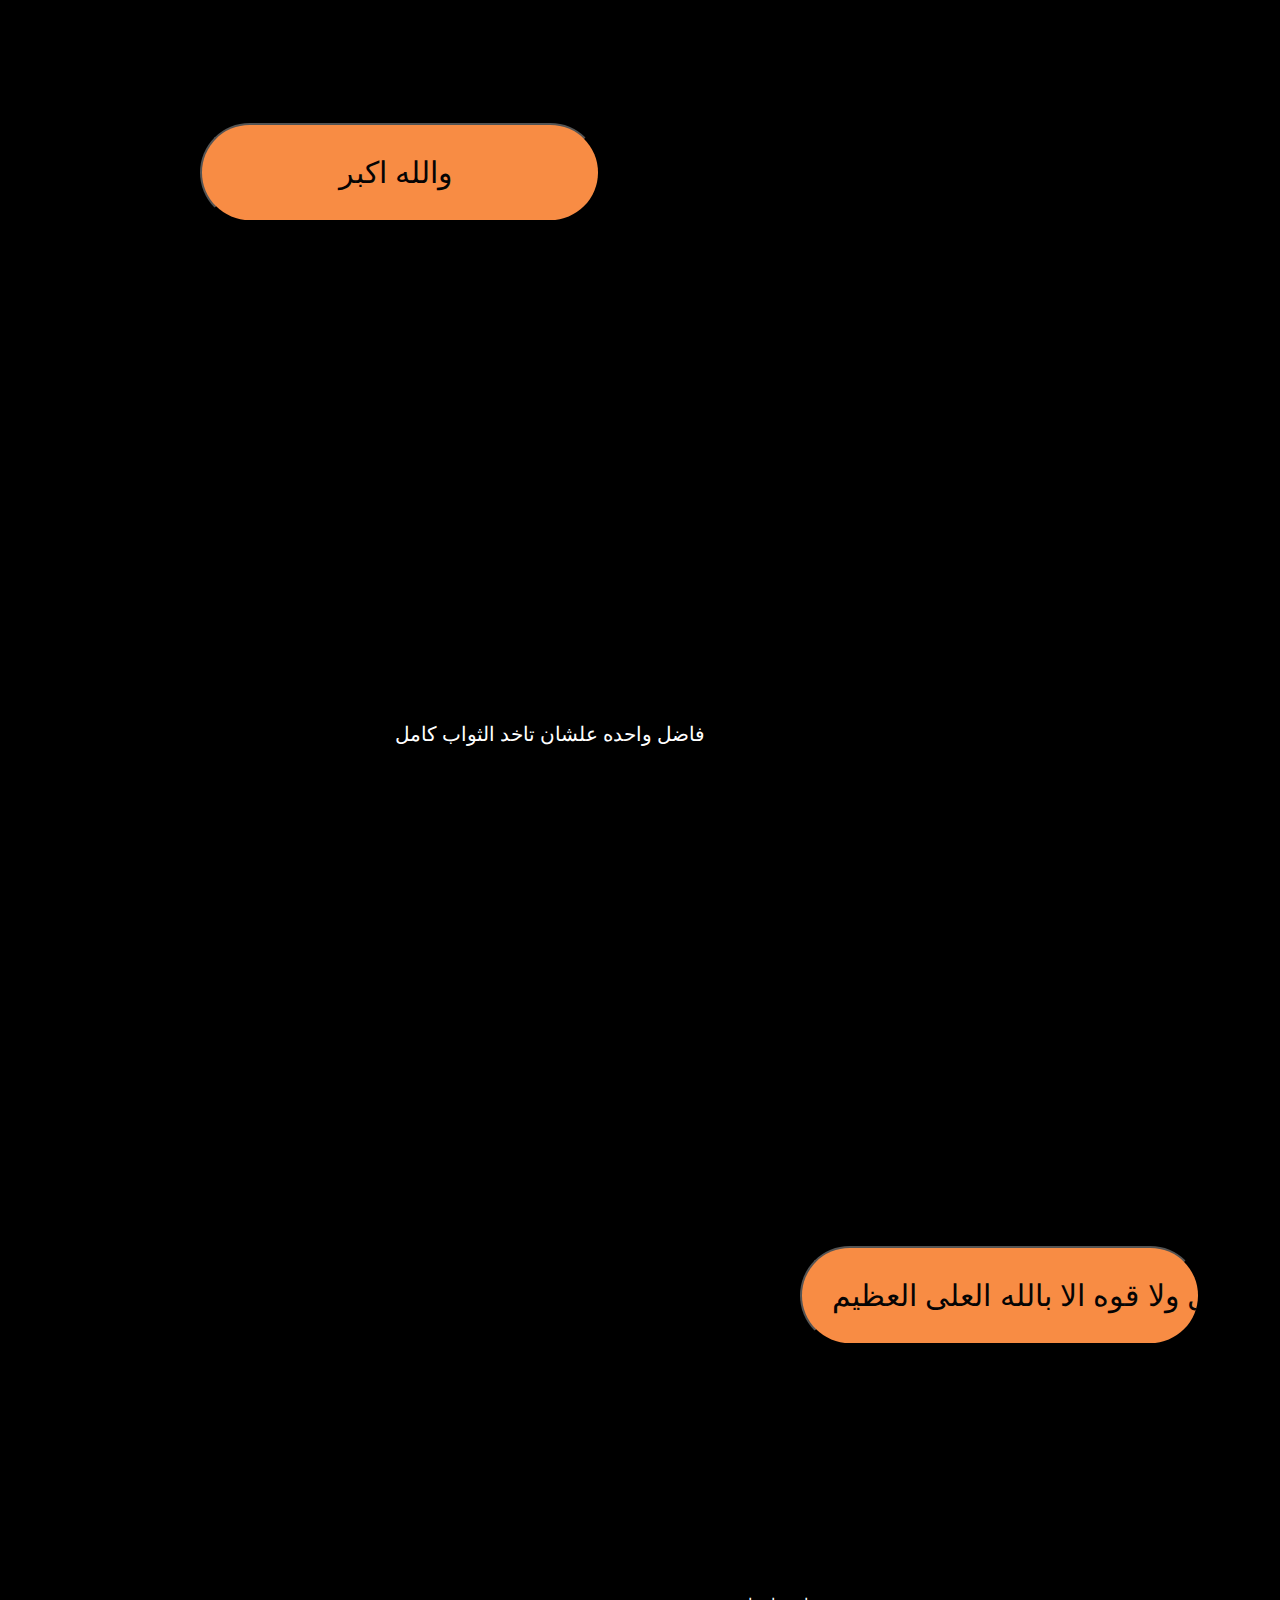
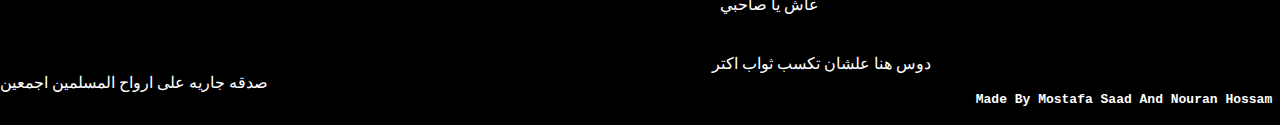
<file: 4. Seb7a/next.html>
<!DOCTYPE html>
<html lang="en">
    <meta charset="utf-8">

<head>
    <title>sab7 rabk</title>
    <meta charset="UTF-8">
    <meta name="viewport" content="width=device-width, initial-scale=1.0">
    <meta http-equiv="X-UA-Compatible" content="IE=edge">
    <meta name="viewport" content="width=device-width, initial-scale=1.0">
    <title>Document</title>
    <link rel="preconnect" href="https://fonts.googleapis.com">
    <link rel="preconnect" href="https://fonts.gstatic.com" crossorigin>
    <link
        href="https://fonts.googleapis.com/css2?family=Corinthia:wght@400;700&family=Work+Sans:wght@200;300;400;500;600;700;800&display=swap"
        rel="stylesheet">
        <script async src="https://api.countapi.xyz/hit/codefoxx.com/b2ddf207-5918-4a90-9372-35b8b6b962c4?callback=websitevisits"></script>
    <title>
        sep7a
    </title>
    <style>
        .p1
        {
            border-radius: 50px;
            margin-left: 800px;
            margin-top: 100px;
            width: 400px;
            margin-right: 30px;
            padding: 30PX;
            color: rgb(5, 4, 4);
            font-size: 30px;
            background-color:rgb(248, 140, 68);
            

        }
        .p2
        {
            border-radius: 50px;
            margin: 200px;
            width: 400px;
            margin-right: 500px;
            padding: 30PX;
            color: rgb(5, 4, 4);
            font-size: 30px;
            background-color:rgb(248, 140, 68);
        }
        *
        {
            background-color:black;
            background-size:100%;
            margin: 0;
            padding: 0;

        }
        .nn
        {
            color:white;
            font-size: 20px;
            text-align: center;
            margin:200px;
            margin-top: 300px;
            margin-bottom: 400px;
            margin-left: 20px;

        }
        .a
        {
            color: white;
            width: 10px;
            text-decoration: none;
            margin-top: 40px;
            
        }
        .aa
        {
            margin:200px;
            margin-top: 250px;
            margin-bottom: 40px;
            color: white;
            margin-left: 720px;


        }
        .pp
        {
            color: white;

        }
        .ppe
        {
            color: white;
            direction: rtl;

        }
        .p11
        {
            border-radius: 50px;
            margin-left: 800px;
            margin-top: 100px;
            width: 400px;
            margin-right: 30px;
            padding: 30PX;
            color: rgb(5, 4, 4);
            font-size: 30px;
            background-color:rgb(248, 140, 68); 

        }
        @media screen and (max-width:700px) 
        {
            .p1
            {
                width: 43%;
                padding: 20px;
                margin-left: 250px;
                max-width: fit-content;

            }
        
            .p11
            {
                height: 70px;
            width: 100%;
            padding: 20px;
            margin-left: 80px;
            max-width: fit-content;

            }
            .a
            {
            margin-left: 200px;
            margin-top: 90px;

            }
            .p2
            {
                width: 35%;
                padding: 20px;
                margin-left: 20px;
                max-width: fit-content;
                
            }
            *
            {
                margin: 0px;
                padding: 0px;
                width: 90%;

            }
            .aa
            {
                margin-left: 250px;
            }
            .pp
            {
                margin: 50px;
                margin-left: 10px;
            }
            .ppe
            {
                margin-left: 120px;
            }
        }
    </style>
</head>
<body>
    <a name="bb">.</a>
    <br>
    <br>
    <br>

    <input type="button" value="سبحان الله " name="bb" class="p1">

    <p class="nn"> انزل تحت شويه </p>

    <input type="button" value="والحمد لله " class="p2">
    <p class="nn">طب كمان شويه علشان خاطرى</p>
    <input type="button" value=" ولا اله الا الله  " class="p1">
    <p class="nn">
        يلا هانت اهى فاضل حاجه بسيطه
    </p>
    <input type="button" value="والله اكبر " class="p2">
    <p class="nn">فاضل واحده علشان تاخد الثواب كامل </p>
    <input type="button" name="bb" value="ولا حول ولا قوه الا بالله العلى العظيم " class="p11">
    <p class="aa">عاش يا صاحبي </p>
    &nbsp;&nbsp;&nbsp;&nbsp;&nbsp;&nbsp;&nbsp;&nbsp;&nbsp;&nbsp;&nbsp;&nbsp;&nbsp;&nbsp;&nbsp;&nbsp;&nbsp;&nbsp;
    &nbsp;&nbsp;&nbsp;&nbsp;&nbsp;&nbsp;&nbsp;&nbsp;&nbsp;&nbsp;&nbsp;&nbsp;&nbsp;&nbsp;&nbsp;&nbsp;&nbsp;&nbsp;
    &nbsp;&nbsp;&nbsp;&nbsp;&nbsp;&nbsp;&nbsp;&nbsp;&nbsp;&nbsp;&nbsp;&nbsp;&nbsp;&nbsp;&nbsp;&nbsp;&nbsp;&nbsp;
    &nbsp;&nbsp;&nbsp;&nbsp;&nbsp;&nbsp;&nbsp;&nbsp;&nbsp;&nbsp;&nbsp;&nbsp;&nbsp;&nbsp;&nbsp;&nbsp;&nbsp;&nbsp;
    &nbsp;&nbsp;&nbsp;&nbsp;&nbsp;&nbsp;&nbsp;&nbsp;&nbsp;&nbsp;&nbsp;&nbsp;&nbsp;&nbsp;&nbsp;&nbsp;&nbsp;&nbsp;
    &nbsp;&nbsp;&nbsp;&nbsp;&nbsp;&nbsp;&nbsp;&nbsp;&nbsp;&nbsp;&nbsp;&nbsp;&nbsp;&nbsp;&nbsp;&nbsp;&nbsp;&nbsp;
    &nbsp;&nbsp;&nbsp;&nbsp;&nbsp;&nbsp;&nbsp;&nbsp;&nbsp;&nbsp;&nbsp;&nbsp;&nbsp;&nbsp;&nbsp;&nbsp;&nbsp;&nbsp;
    &nbsp;&nbsp;&nbsp;&nbsp;&nbsp;&nbsp;&nbsp;&nbsp;&nbsp;&nbsp;&nbsp;&nbsp;&nbsp;&nbsp;&nbsp;&nbsp;&nbsp;&nbsp;
    &nbsp;&nbsp;&nbsp;&nbsp;&nbsp;&nbsp;&nbsp;&nbsp;&nbsp;&nbsp;&nbsp;&nbsp;&nbsp;&nbsp;&nbsp;&nbsp;&nbsp;&nbsp;
    &nbsp;&nbsp;&nbsp;&nbsp;&nbsp;&nbsp;
    <a href="#bb" class="a">دوس هنا علشان تكسب ثواب اكتر</a>
    <p class="pp">صدقه جاريه على ارواح المسلمين اجمعين </p>
    <pre class="ppe"><b> Made By Mostafa Saad And Nouran Hossam</b></pre>
    <br>
</body>
</html>
</file>
<file: 1.-Glass-Debit-Card/style.css>
body{
    padding: 0;
    margin: 0;
    box-sizing: border-box;
    color: #fff;
    font-family: montserrat, sans-serif;
}

.container{
    height: 100vh;
    background-image: url('grass.jpg');
    background-position: center;
    background-size: cover;
    display: flex;
    align-items: center;
    justify-content: center;
}

.card{
    width: 260px;
    height: 140px;
    border: 1px solid;
    border-radius: 25px;
    padding: 15px;
    background: linear-gradient( 
        to right bottom,
         rgba(255, 255, 255, 0.555),
         rgba(255, 255, 255, 0.192) );
    backdrop-filter: blur(5px);
    overflow: hidden;
}

.card::before{
    content: "";
    width: 30%;
    background-color: rgba(255, 255, 255, 0.5);
    height: 100%;
    position: absolute;
    left: 0;
    top: 0;
    transform: skew(-20deg) translateX(400%);
    transition: 0.5s;
}

.card:hover::before{
    transform: skew(-20deg) translateX(-130%);
}

.bank-name{
    text-align: end;
}

.sim{
    width: 49px;
    position: relative;
    top: -26px;
}

.number{
    position: relative;
    top: -37px;
    left: 5px;
    font-size: 20px;
    letter-spacing: 1.5px;
}

.visa-logo{
    width: 54px;
}

.owner-details{
    display: flex;
    align-items: center;
    justify-content: space-between;
    position: relative;
    top: -70px;
    left: 5px;
    font-size: 19px;
}
</file>
<file: 2. Price Card/style.css>
body{
    margin: 0;
    padding: 0;
    box-sizing: border-box;
    background-color: #d3caca;
    font-family: montserrat , sans-serif;
}

.container{
    display: flex;
    justify-content: center;
    align-items: center;
    margin-top: 200px;
}

.card{
    width: 230px;
    background-color: #fff;
    padding: 5px;
    border-radius: 10px;
    box-shadow: 0 2px 10px 2px #000;
}

.details{
    width: 70%;
    margin: auto;
    text-align: center;
    font-size: 14px;
    font-weight: 500;
}

.package{
    font-size: 20px;
    line-height: 0.5;
    font-weight: 800;
}

.dollar{
    font-size: 20px;
}

.middle{
    background: rgb(2, 131, 186);
    background: linear-gradient(45deg, rgba(2, 131, 186, 1) 29%,
    rgba(62 , 187, 240, 1) 57%);
    color: #fff;
    height: 370px;
    z-index: 1;
}

.middle hr{
    color: #fff;
}

.price{
    font-size: 33px;
    font-weight: 700;
}

.card-btn{
    width: 100%;
    font-weight: 600;
    color: #fff;
    background-color: lightblue;
    border: 0;
    margin: 13px 0;
    cursor: pointer;
    height: 30px;
    border-radius: 5px;
    letter-spacing: 3px;
    text-transform: uppercase;
    font-family: inherit;
    letter-spacing: 2px;
}

.btn-one{
    background: rgb(2, 131, 186);
    background: linear-gradient(45deg, rgba(2, 131, 186, 1) 29%,
    rgba(62 , 187, 240, 1) 57%);
}

.btn-two{
    background-color: rgb(228, 228, 228);
    color: rgb(2, 131, 186);
    color: linear-gradient(45deg, rgba(2, 131, 186, 1) 29%,
    rgba(62 , 187, 240, 1) 57%);
}

.btn-one:hover{
    background: rgb(2, 131, 186);
    background: linear-gradient(45deg, rgb(0, 26, 37) 29%,
    rgb(3 , 58, 82) 57%);
}

.btn-two:hover{
    background-color: #fff;
    transition: 0.5s;
}

@media (max-width:730px){
    .container{
        flex-direction: column;
    }

    .card{
        margin: 15px;
    }

    .middle{
        height: auto;
    }
}
</file>
<file: 3. Simple Landing Page/index.css>
*{
    margin: 0;
    padding: 0;
    font-family: sans-serif;
}
.hero{
    width: 100%;
    height: 100vh;
    background-image: url(images/background.png);
    background-size: cover;
    background-position: center;
    position: relative;
    overflow: hidden;   
}
.logo{
    width: 100px;
    cursor: pointer;
}
.navbar{
    width: 85%;
    height: 15%;
    margin: auto;
    display: flex;
    align-items: center;
    justify-content: space-between;
}
button{
    color: #fbfcfd;
    padding: 10px 25px;
    background: transparent;
    border: 1px solid #fff;
    border-radius: 20px;
    outline: none;
    cursor: pointer;
}
.content{
    color: #fbfcfd;
    position: absolute;
    top: 50%;
    left: 8%;
    transform: translateY(-50%);
    z-index: 2;
}
h1{
    font-size: 80px;
    margin: 10px 0 30px;
    line-height: 80px;
}
.side-bar{
    width: 50px;
    height: 100vh;
    background: linear-gradient(#00545d , #000729 );
    position: absolute;
    right: 0;
    top: 0;
}
.menu{
    display: block;
    width: 25px;
    margin: 40px auto 0;
    cursor: pointer;
}
.social-links img , .useful-links img {
    width: 25px;
    margin: 5px auto;
    cursor: pointer;
}
.social-links{
    width: 50px;
    text-align: center;
    position: absolute;
    top: 50%;
    transform: translateY(-50%); 
}
.useful-links{
    width: 50px;
    text-align: center;
    position: absolute;
    bottom: 30px;
}
</file>
<file: 5. Product Item/style.css>
@import url("https://fonts.googleapis.com/css2?family=Raleway:wght@500;600&display=swap");

body{
    margin: 0;
    padding: 0;
    box-sizing: border-box;
    font-family: "Raleway", sans-serif;
    background-color: #eaeff1;
}

img{
    width: 100%;
    margin: auto;
}

.container{
    width: 90%;
    margin:150px auto;
    display: flex;
    flex-wrap: wrap;
    justify-content: center;
    align-items: center;
}

.product-container{
    width: 260px;
    text-align: center;
    margin: 50px;
}

.product-container:hover .primary-view{
    transform: translateY(-50px);
    opacity: 1;
}

.product-container:hover .secondary-view{
    transform: translateY(-50px);
    opacity: 1;
}

.primary-view{
    transform: translateY(50px);
    z-index: 1;
    position: relative;
    transition: 0.5s;
    cursor: pointer;
    opacity: 0.6;
}

.secondary-view{
    transform: translateY(-100px);
    transition: 0.5s;
    opacity: 0;
}

.product-name{
    font-family: montserrat, sans-serif;
    font-weight: 700;
}

button{
    padding: 10px;
    font-family: inherit;
    font-weight: 700;
    cursor: pointer;
}
</file>
<file: 6. Simple Login/style.css>
@import url("https://fonts.googleapis.com/css2?family=Raleway:wght@500;600&display=swap");

body{
    margin: 0;
    padding: 0;
    box-sizing: border-box;
    font-family: "Raleway", sans-serif;
    background-color: #3bbb46;
    background-image: url('bg.jpg');
    background-position: center;
    background-repeat: no-repeat;
    background-size: cover;
    background-attachment: fixed;
}

img{
    height: 50px;
    width: 50px;
}

.container{
    height: 100vh;
    width: 100vw;
    display: flex;
    align-items: center;
    justify-content: center;
    text-align: center;
}

form{
    width: 420px;
    height: 400px;
    background-color: rgb(0, 0, 0, 0.384);
}

.form-container{
    width: 60%;
    margin: auto;
    margin-top: 15%;
}

.form-container>div{
    text-align: left;
}

input{
    background: transparent;
    border: none;
    border-bottom: 2px solid #fff;
    color: #fff;
    height: 35px;
    font-size: 18px;
    width: 100%;
    padding-top: 20px;
}

input:focus{
    transition: 0.5s ease-in-out;
    border-bottom: 2px solid rgb(22, 255, 2);
    outline: none;
}

input:focus ~label{
    font-size: 20px;
}

label{
    color: rgb(22, 255, 2);
    font-weight: 600;
    font-size: 17px;
    transition: all 0.5s;
    position: absolute;
}

button{
    width: 50%;
    color: #fff;
    font-size: 18px;
    margin-top: 30px;
    border: none;
    cursor: pointer;
    border-radius: 5px;
    font-family: montserrat,sans-serif;
    height: 45px;
    background-color: rgb(12, 157, 0);
    transition: 0.5s;
    margin-top: 45px;
}

button:hover{
    background-color: #fff;
    color: rgb(12, 157, 0);
}
</file>
<file: 7. Gadwal/IT even/style.css>
* {
    padding: 0;
    margin: 0;
    outline: 0;
}

.filter {
    position: absolute;
    top: 0;
    left: 0;
    right: 0;
    bottom: 0;
    opacity: 0.7;
    background: rgb(251,63,241);
    background: radial-gradient(circle, rgba(251,63,241,1) 0%, rgba(213,70,252,0.5) 100%);
}

table {
    position: absolute;
    z-index: 2;
    left: 50%;
    top: 50%;
    transform: translate(-50%,-50%);
    width: 60%;
    height: 400px;
    background-color:  #ba68c8;
    text-align: center;
    border-spacing: 0;
    border-collapse: collapse;
    border-radius: 12px;
    overflow: hidden;
    box-shadow: 0 2px 12px rgba(32,32,32,0.3);
    color: #fff;
}

th, td{
    padding: 10px 15px;
}

td, th ,tr , table{
    border: 1px solid #fff;
}
</file>
<file: 7. Gadwal/IT odd/style.css>
* {
    padding: 0;
    margin: 0;
    outline: 0;
}

.filter {
    position: absolute;
    top: 0;
    left: 0;
    right: 0;
    bottom: 0;
    opacity: 0.7;
    background: rgb(251,63,241);
    background: radial-gradient(circle, rgba(251,63,241,1) 0%, rgba(213,70,252,0.5) 100%);
}

table {
    position: absolute;
    z-index: 2;
    left: 50%;
    top: 50%;
    transform: translate(-50%,-50%);
    width: 60%;
    height: 400px;
    background-color:  #ba68c8;
    text-align: center;
    border-spacing: 0;
    border-collapse: collapse;
    border-radius: 12px;
    overflow: hidden;
    box-shadow: 0 2px 12px rgba(32,32,32,0.3);
    color: #fff;
}

th, td{
    padding: 10px 15px;
}

td, th ,tr , table{
    border: 1px solid #fff;
}
</file>
<file: 0. Tasks/Task3Style.css>
*{
    margin: 0px;
    padding: 0px;
}

#part1 ul li{
    display: inline-block;
}
#part1 ul li a{
    text-decoration: none;
    color: #fff;
    margin-left: 20px;
}
#part2{
    width: 90%;
    height: 40vh;
    background-image: url(./images/photo_2021-05-16_09-44-23.jpg);
    background-size: cover;
    background-repeat: no-repeat;
    background-position: center;
    border-radius: 10px;
}
.product{
    height: 300px;
    width: 300px;
    background-color: black;
    padding: 20px;
    margin: 20px;
    text-align: center;
    border-radius: 10px;
}
.product img{
    height: 200px;
    width: 240px;
}
.product h3,.product p{
    color: #fff;
    margin: 10px;
}
.product button{
    padding: 5px 10px;
    border-radius: 5px;
}
</file>
<file: 0. Tasks/Task4Style.css>
*{
    margin: 0px;
    padding: 0px;
}
#back{
    background-image: url(./images/photo_2021-05-16_11-53-02.jpg);
}
#part1 ul li{
    display: inline-block;
}
#part1 ul li a{
    text-decoration: none;
    color: #fff;
    margin-left: 20px;
}
#part2{
    width: 100%;
    height: 40vh;
    background-image: url(./images/photo_2021-05-16_11-53-04.jpg);
    background-size: cover;
    background-repeat: no-repeat;
    background-position: center;
    
}
h3{
    color: #fff;
}
.product{
    margin: 20px;
}
.product img{
    height: 200px;
    width: 200px;
    border-radius: 100px;
}
</file>
